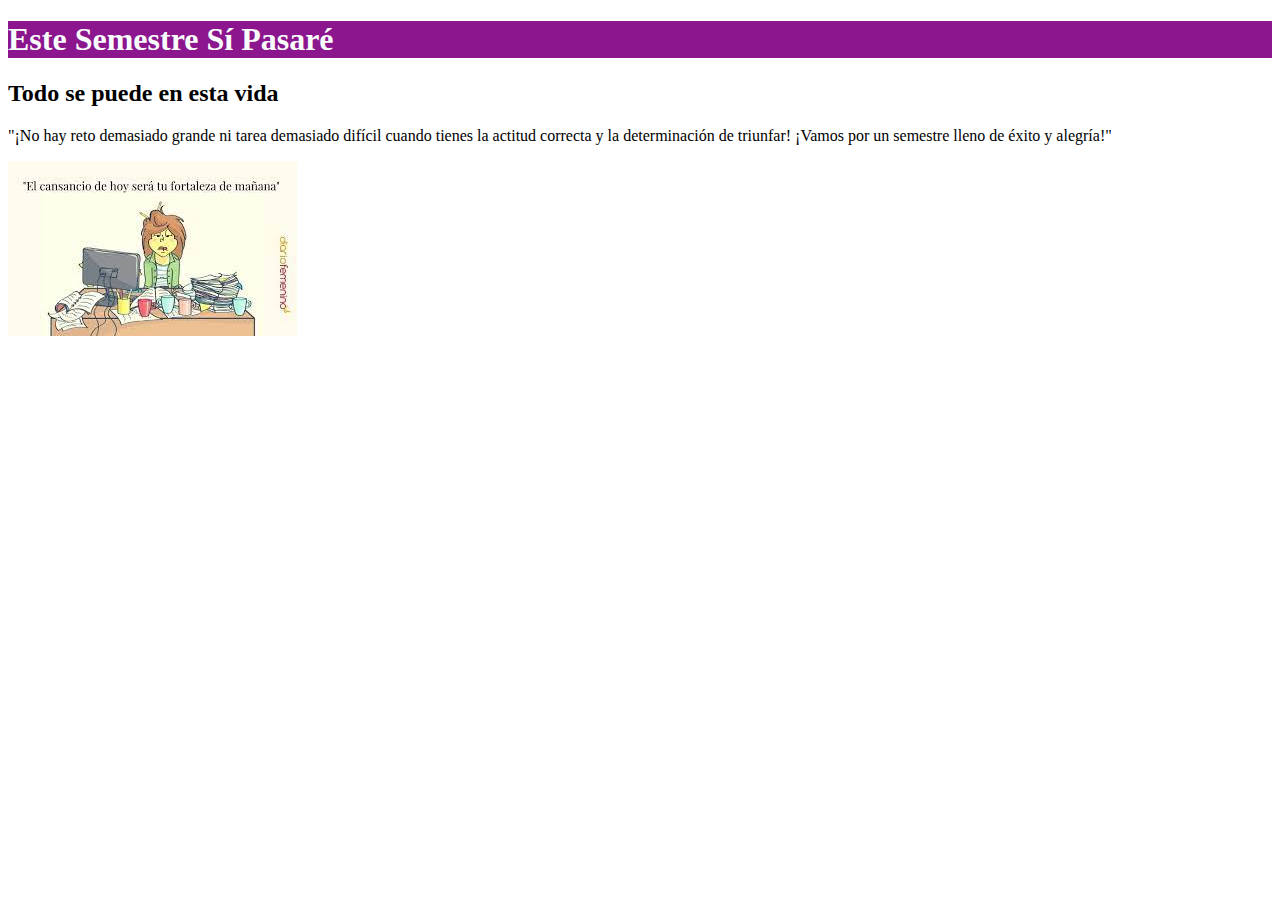
<file: Proyecto 1/clase 0/index.html>
<!DOCTYPE html>
<html lang="en">

<head>
    <meta charset="UTF-8">
    <meta http-equiv="X-UA-Compatible" content="IE=edge">
    <meta name="viewport" content="width=device-width, initial-scale=1.0">
    <title>Yulissa Estrada</title>
    <link rel="stylesheet" href="./styles/style.css">
</head>
<body>
    <h1> Este Semestre Sí Pasaré  </h1>
    <h2> Todo se puede en esta vida</h2>
    
    <p>"¡No hay reto demasiado grande ni tarea demasiado 
         difícil cuando tienes la actitud correcta y la 
        determinación de triunfar! ¡Vamos por un 
        semestre lleno de éxito y alegría!"</p>
        <img src="./imagenes/descarga.jpg" alt="Imagen ">
     
</body>

</html>
</file>
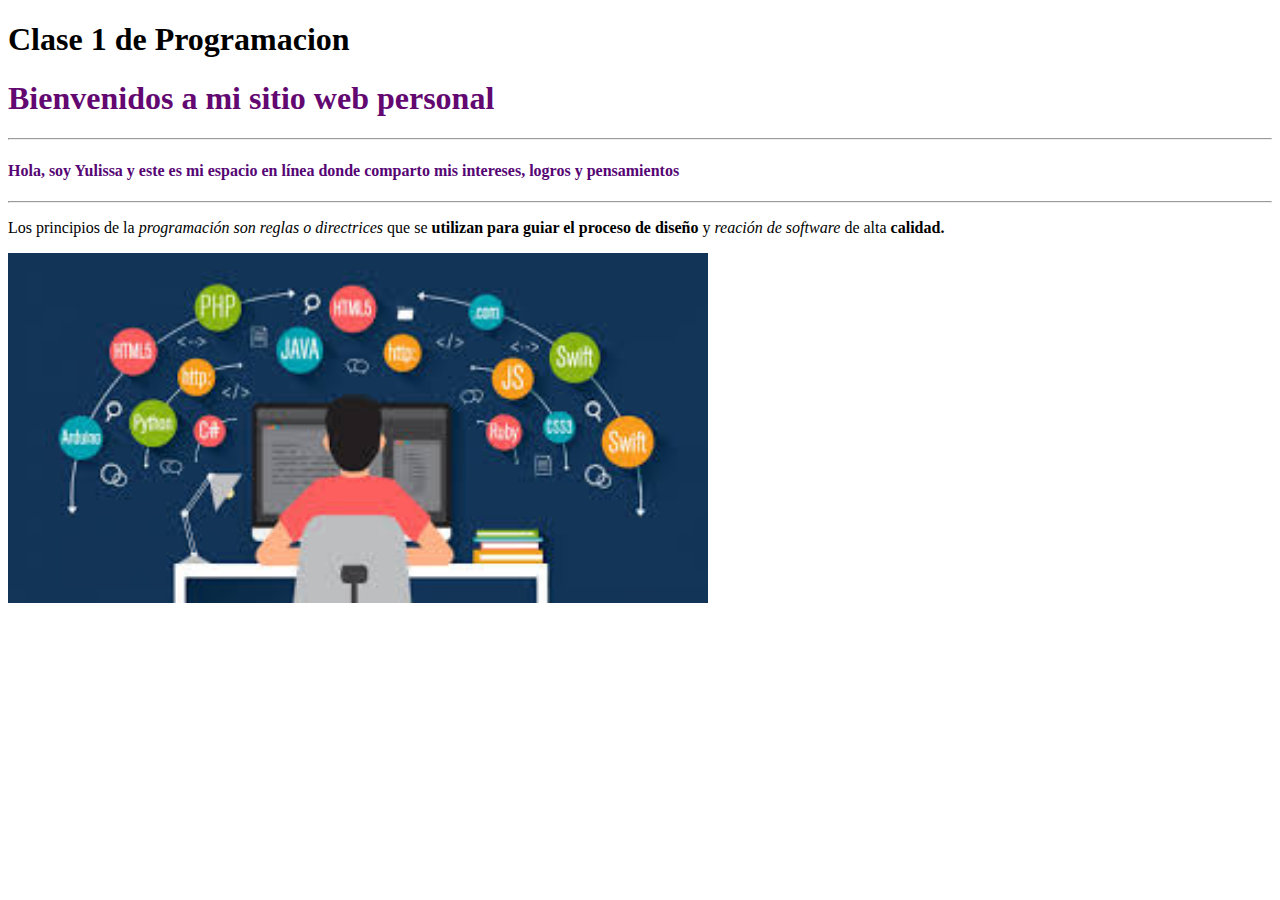
<file: Proyecto 1/clase 1/index.html>
<!DOCTYPE html>
<html lang="en">
  <head>
    <meta charset="UTF-8" />
    <meta http-equiv="X-UA-Compatible" content="IE=edge" />
    <meta name="viewport" content="width=device-width, initial-scale=1.0" />
    <title>Programacion Orientada A Objetos</title>
  </head>
  <body>
    <h1>Clase 1 de Programacion</h1>
    <section>
      <div>
        <h1 style="color: rgb(99, 8, 113);">Bienvenidos a mi sitio web personal </h1>
        <hr>
        <h4 style="color: rgb(86, 5, 116);"> Hola, soy Yulissa y este es mi espacio en línea donde comparto mis
          intereses, logros y pensamientos </h4>
        <hr>
        <p>Los principios de la <em>programación son reglas o directrices</em>  que se <b>utilizan para guiar el proceso de diseño</b>  y <i>reación de software</i> de alta <strong>calidad.</strong></p>
      <img src="./logo.jpg" width="700px" alt="">
        
        <div></div>
      </div>
    </section>
  </body>
</html>
</file>
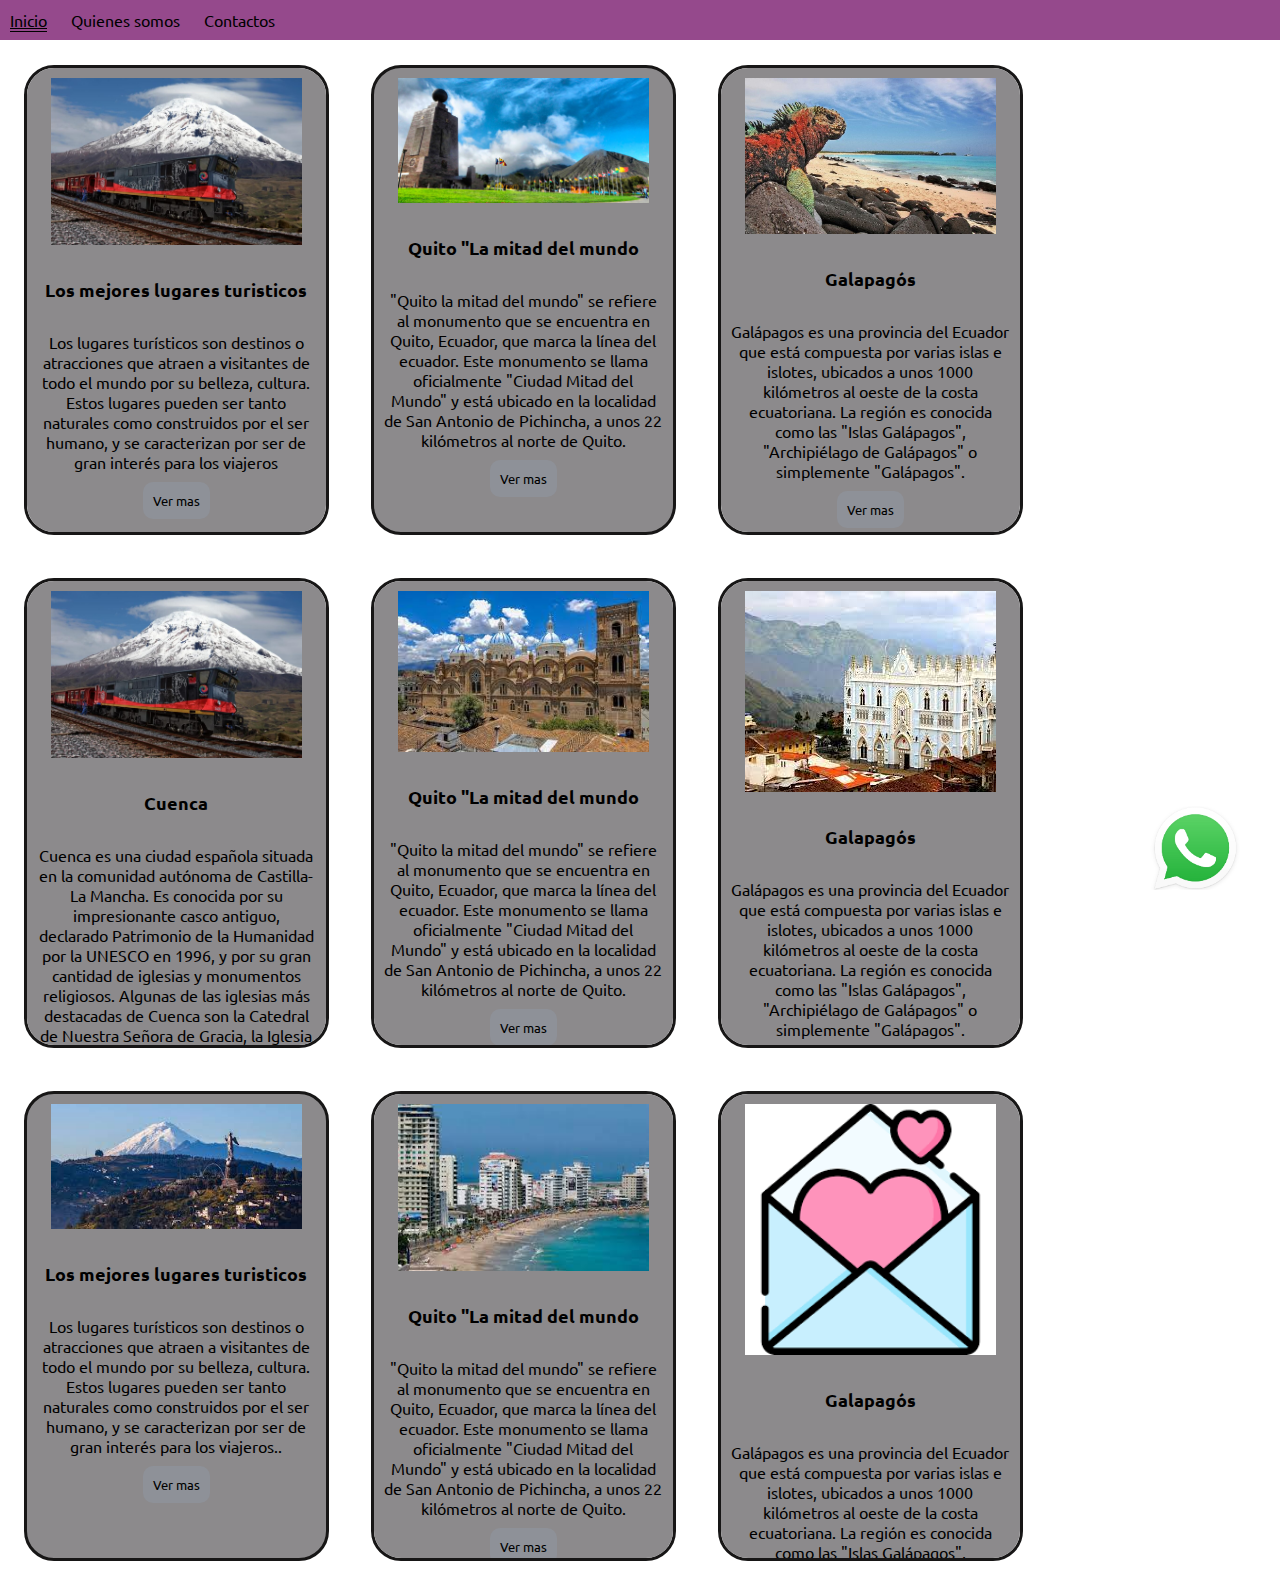
<file: Proyecto 1/clase 10 git/index.html>
<!DOCTYPE html>
<html lang="en">
<head>
    <meta charset="UTF-8">
    <meta http-equiv="X-UA-Compatible" content="IE=edge">
    <meta name="viewport" content="width=device-width, initial-scale=1.0">
    <title>Clase 4 </title>
    <link rel="stylesheet" href="./styles/style.css">
</head>
<body>
        <nav class="Menu">
            <ul>
                <li class="menu__item active">
                    <a href="./index.html">Inicio</a>
                </li>
                <li class="menu__item">
                    <a href="./quienessomos.html">Quienes somos</a>
                </li>
                <li class="menu__item">
                    <a href="./Contactos.html">Contactos</a>
                </li>
            </ul>
        </nav>
    <main>
        <div class="Carta">
            <img class="Cartita__imagen" src="./imagenes/Lugares-turisticos-del-Ecuador-e1622517687358.jpg" alt="Amor">
            <h4 class="Cartita__titulo">Los mejores 
            lugares turisticos</h4>
            <p class="Cartita__Parrafo">Los lugares 
            turísticos son destinos o atracciones que 
            atraen a visitantes de todo el mundo por su 
            belleza, cultura. Estos lugares pueden ser tanto 
            naturales como construidos por el ser 
            humano, y se caracterizan por ser de gran 
            interés para los viajeros<p>
            <button class="Cartita__boton">Ver 
            mas</button>
        </div>
        <div class="Carta">
            <img class="Cartita__imagen" 
             src="./imagenes/Lugares-Turisticos-de-Quito.jpg" alt="Amor">
            <h4 class="Cartita__titulo">Quito "La mitad 
            del mundo</h4>
            <p class="Cartita__Parrafo">"Quito la mitad 
            del mundo" se refiere al monumento que se 
            encuentra en Quito, Ecuador, que marca la 
            línea del ecuador. Este monumento se llama 
            oficialmente "Ciudad Mitad del Mundo" y está 
            ubicado en la localidad de San Antonio de 
            Pichincha, a unos 22 kilómetros al norte 
            de Quito.<p>
            <button class="Cartita__boton">Ver 
            mas</button>
            </div>
            <div class="Carta">
                <img class="Cartita__imagen" 
                src="./imagenes/islas-galapagos.jpg" 
                alt="Amor">
                <h4 
                class="Cartita__titulo">Galapagós</h4>
                <p class="Cartita__Parrafo">Galápagos es 
                una provincia del Ecuador que está 
                compuesta por varias islas e 
                islotes, ubicados a unos 1000 
                kilómetros al oeste de la costa 
                ecuatoriana. La región es 
                conocida como las "Islas 
                Galápagos", "Archipiélago de Galápagos" 
                 o simplemente "Galápagos". <p>
                <button class="Cartita__boton">Ver 
                mas</button>
                </div>
                
                <div class="Carta">
                    <img class="Cartita__imagen" src="./imagenes/Lugares-turisticos-del-Ecuador-e1622517687358.jpg" alt="Amor">
                    <h4 class="Cartita__titulo">Cuenca</h4>
                    <p class="Cartita__Parrafo">Cuenca es una ciudad española situada en la comunidad autónoma de Castilla-La Mancha. Es conocida por su impresionante casco antiguo, declarado Patrimonio de la Humanidad por la UNESCO en 1996, y por su gran cantidad de iglesias y monumentos religiosos.

                        Algunas de las iglesias más destacadas de Cuenca son la Catedral de Nuestra Señora de Gracia, la Iglesia de San Pedro, la Iglesia de San Miguel, la Iglesia de San Andrés y la Iglesia de San Esteban.<p>
                    <button class="Cartita__boton">Ver 
                    mas</button>
                </div>
                <div class="Carta">
                    <img class="Cartita__imagen" 
                     src="./imagenes/cuenca.jpg" alt="Amor">
                    <h4 class="Cartita__titulo">Quito "La mitad 
                    del mundo</h4>
                    <p class="Cartita__Parrafo">"Quito la mitad 
                    del mundo" se refiere al monumento que se 
                    encuentra en Quito, Ecuador, que marca la 
                    línea del ecuador. Este monumento se llama 
                    oficialmente "Ciudad Mitad del Mundo" y está 
                    ubicado en la localidad de San Antonio de 
                    Pichincha, a unos 22 kilómetros al norte 
                    de Quito.<p>
                    <button class="Cartita__boton">Ver 
                    mas</button>
                    </div>
                    <div class="Carta">
                        <img class="Cartita__imagen" 
                        src="./imagenes/loja.jpg" 
                        alt="Amor">
                        <h4 
                        class="Cartita__titulo">Galapagós</h4>
                        <p class="Cartita__Parrafo">Galápagos es 
                        una provincia del Ecuador que está 
                        compuesta por varias islas e 
                        islotes, ubicados a unos 1000 
                        kilómetros al oeste de la costa 
                        ecuatoriana. La región es 
                        conocida como las "Islas 
                        Galápagos", "Archipiélago de Galápagos" 
                         o simplemente "Galápagos". <p>
                        <button class="Cartita__boton">Ver 
                        mas</button>
                        </div>
                        <div class="Carta">
                            <img class="Cartita__imagen" src="./imagenes/panecillo quito.jpg" alt="Amor">
                            <h4 class="Cartita__titulo">Los mejores 
                            lugares turisticos</h4>
                            <p class="Cartita__Parrafo">Los lugares 
                            turísticos son destinos o atracciones que 
                            atraen a visitantes de todo el mundo por su 
                            belleza, cultura. Estos lugares pueden ser tanto 
                            naturales como construidos por el ser 
                            humano, y se caracterizan por ser de gran 
                            interés para los viajeros..<p>
                            <button class="Cartita__boton">Ver 
                            mas</button>
                        </div>
                        <div class="Carta">
                            <img class="Cartita__imagen" 
                             src="./imagenes/salinas.jpg" alt="Amor">
                            <h4 class="Cartita__titulo">Quito "La mitad 
                            del mundo</h4>
                            <p class="Cartita__Parrafo">"Quito la mitad 
                            del mundo" se refiere al monumento que se 
                            encuentra en Quito, Ecuador, que marca la 
                            línea del ecuador. Este monumento se llama 
                            oficialmente "Ciudad Mitad del Mundo" y está 
                            ubicado en la localidad de San Antonio de 
                            Pichincha, a unos 22 kilómetros al norte 
                            de Quito.<p>
                            <button class="Cartita__boton">Ver 
                            mas</button>
                            </div>
                            <div class="Carta">
                                <img class="Cartita__imagen" 
                                src="./imagenes/descarga.png" 
                                alt="Amor">
                                <h4 
                                class="Cartita__titulo">Galapagós</h4>
                                <p class="Cartita__Parrafo">Galápagos es 
                                una provincia del Ecuador que está 
                                compuesta por varias islas e 
                                islotes, ubicados a unos 1000 
                                kilómetros al oeste de la costa 
                                ecuatoriana. La región es 
                                conocida como las "Islas 
                                Galápagos", "Archipiélago de Galápagos" 
                                 o simplemente "Galápagos". <p>
                                <button class="Cartita__boton">Ver 
                                mas</button>
                                </div>
    </main>
    <body>
        <img class="whatsapp" src="./imagenes/WhatsApp-logo.png" alt="Whatsapp">

        
    </body>
    
    
    
</body>
</html>
</file>
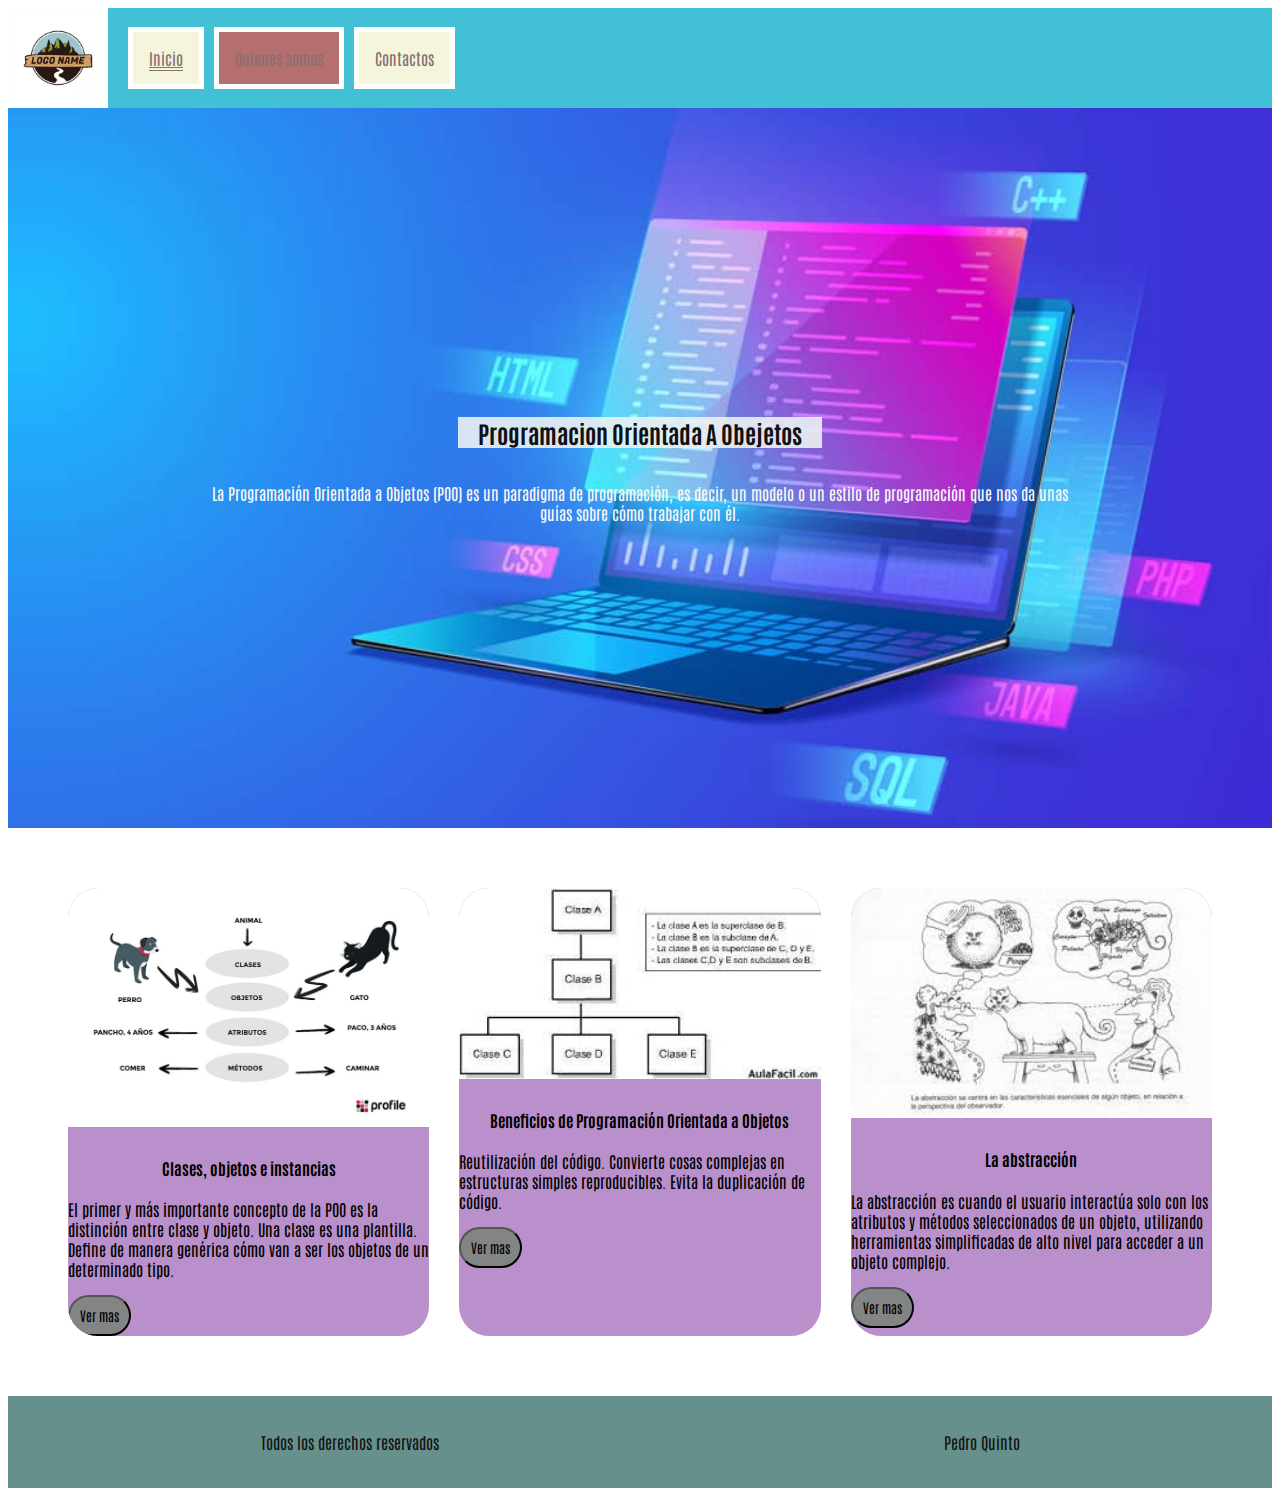
<file: Proyecto 1/clase 12/index.html>
<!DOCTYPE html>
<html lang="en">
<head>
    <meta charset="UTF-8">
    <meta http-equiv="X-UA-Compatible" content="IE=edge">
    <meta name="viewport" content="width=device-width, initial-scale=1.0">
    <title>Clase 5</title>
    <link rel="stylesheet" href="./styles/styles.css">
</head>
<body>
    <header>
        <img class="Logo" src="./imagenes/beautiful-stream-and-mountain-landscape.webp" alt="Logo">
        <nav class="Naver" >
            <ul class="menu">
                <li class="menu__item active">
                    <a href="./index.html">Inicio</a>
                </li>
                <li class="menu__item">
                    <a href="./pages/quienessomos.html">Quienes somos</a>
                </li>
                <li class="menu__item">
                    <a href="./pages/contactos.html">Contactos</a>
                </li>

            </ul>

        </nav>
    </header>
    <main>
        <section class="imagenprincipal">
            <h2>Programacion Orientada A Obejetos</h2>
            <p>La Programación Orientada a Objetos (POO) es un paradigma de programación, es decir, un modelo o un estilo de programación que nos da unas guías sobre cómo trabajar con él.</p>
        </section>
        <section class="tarjetitas">


            <div class="tarjetita">
                <img src="./imagenes/2.jpg" alt="Imagen 1">
                <div class="informacion">
                    <h4 class="tarjetita__titulo">Clases, objetos e instancias</h4>
                    <p class="tarjetita__texto">El primer y más importante concepto de la POO es la distinción entre clase y objeto.
                        Una clase es una plantilla. Define de manera genérica cómo van a ser los objetos de un determinado tipo.</p>
                    <button class="tarjetita__boton">Ver mas</button>
                </div>
            </div>


            <div class="tarjetita principal">
                <img src="./imagenes/3.jpg" alt="Loja 1">
                <div class="informacion">
                    <h4 class="tarjetita__titulo">Beneficios de Programación Orientada a Objetos</h4>
                    <p class="tarjetita__texto">Reutilización del código.
                        Convierte cosas complejas en estructuras simples reproducibles.
                        Evita la duplicación de código.</p>
                    <button class="tarjetita__boton">Ver mas</button>
                </div>
            </div>

            <div class="tarjetita">
                <img src="./imagenes/4.jpg" alt="Loja 1">
                <div class="informacion">
                    <h4 class="tarjetita__titulo">La abstracción</h4>
                    <p class="tarjetita__texto">La abstracción es cuando el usuario interactúa solo con los atributos y métodos seleccionados de un objeto, utilizando herramientas simplificadas de alto nivel para acceder a un objeto complejo.</p>
                    <button class="tarjetita__boton">Ver mas</button>
                </div>
            </div>


            
            

        </section>
    </main>
    <footer class="pie">
        <p> Todos los derechos reservados </p>
        <p>Pedro Quinto</p>
        
    </footer>
    
</body>
</html>
</file>
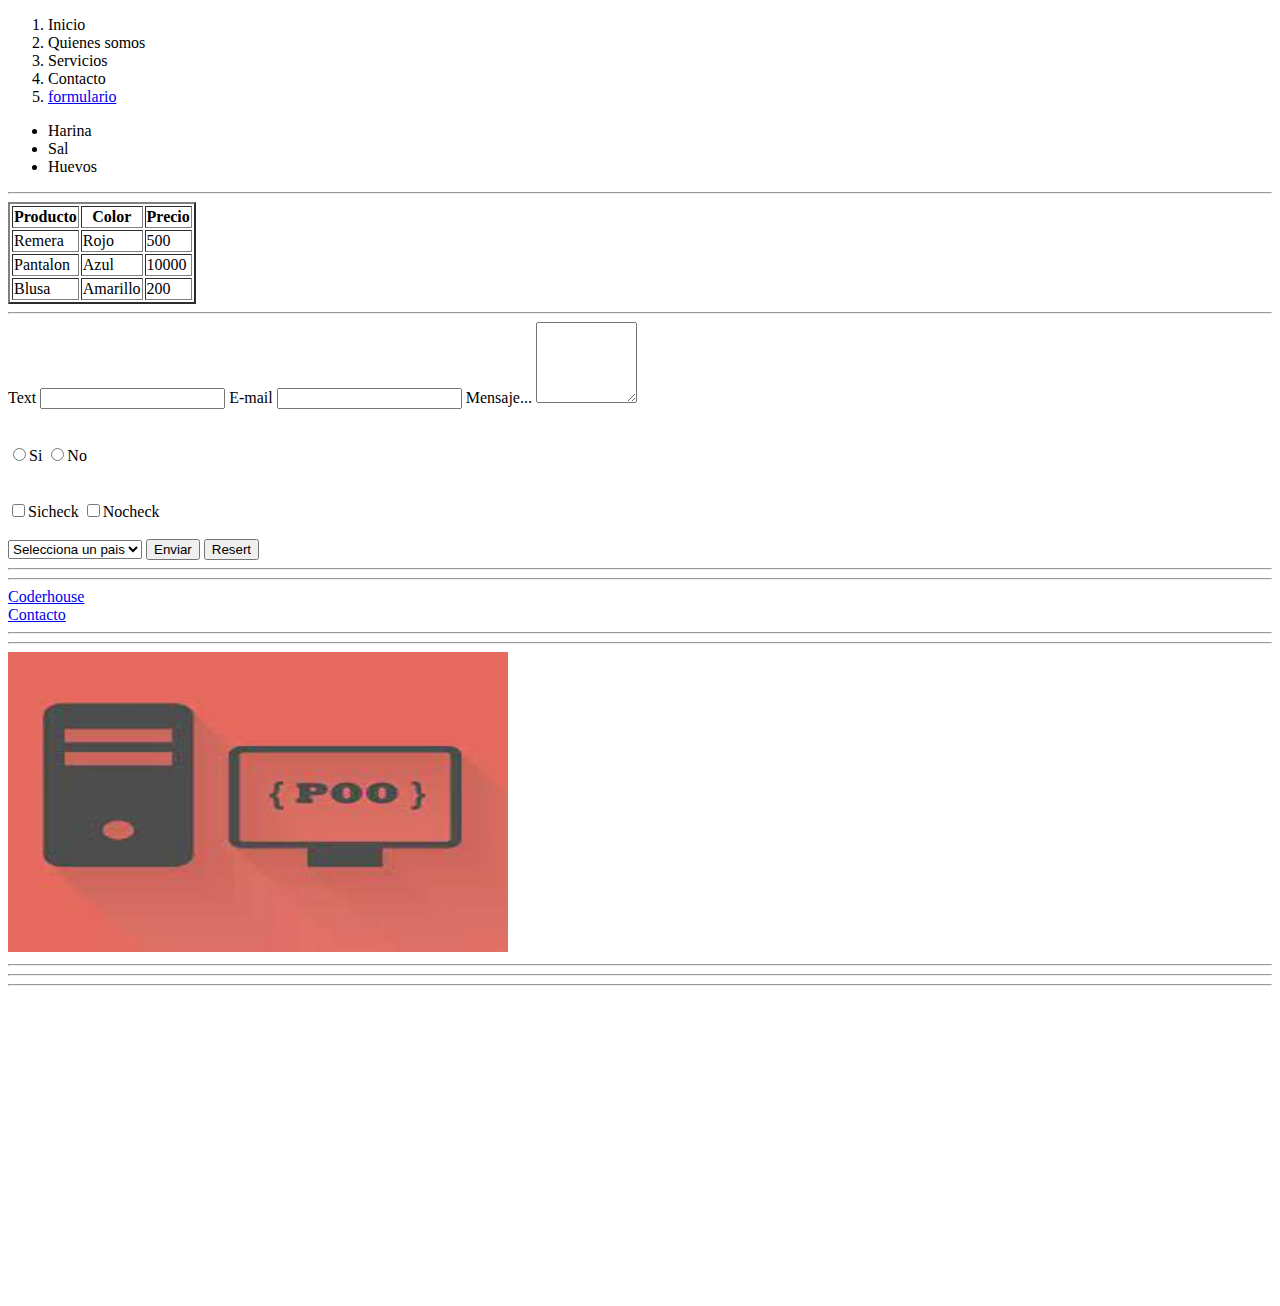
<file: Proyecto 1/clase 2/index.html>
<!DOCTYPE html>
<html lang="en">
<head>
    <meta charset="UTF-8">
    <meta http-equiv="X-UA-Compatible" content="IE=edge">
    <meta name="viewport" content="width=device-width, initial-scale=1.0">
    <title>Primera clase con html</title>
    <link rel="shortcut icon" href="imagenes/POO1.webp" type="image/x-icon">
</head>
<body>


    <ol>
        <li>Inicio</li>
        <li>Quienes somos</li>
        <li>Servicios</li>
        <li>Contacto</li>
        <li>
            <a href="#formulario">formulario</a>
        </li>
    </ol>

    <ul>
        <li>Harina</li>
        <li>Sal</li>
        <li>Huevos</li>
    </ul>


    <hr>

    <table border="2"> 
        <tr>
            <th>Producto</th>
            <th>Color</th>
            <th>Precio</th>
        </tr>

        <tr>
            <td>Remera</td>
            <td>Rojo</td>
            <td>500</td>
        </tr>

        <tr>
            <td>Pantalon</td>
            <td>Azul</td>
            <td>10000</td>
        </tr>

        <tr>
            <td>Blusa</td>
            <td>Amarillo</td>
            <td>200</td>
        </tr>
    </table>
    <hr>
    <form id="formulario">
        <label for="Text">
            Text
            <input type="text" id="Text" required > 
        </label>
        <label for="email">
            E-mail
            <input type="email" id="email" required> 
        </label>
        <label form="Mensaje">
            Mensaje...
            <textarea name="" id="Mensaje" cols="10" rows="5" required></textarea>
        </label>
        <br>
        <br>
        <br>

        <label form="si" >
            <input type="radio" name="Sino" id="">Si
        <label>
        <label form="no">
            <input type="radio" name="Sino" id="">No
        </label>
        <br>
        <br>
        <br>
        

        <label form="sicheck" >
            <input type="checkbox" name="Nosej" id="sicheck">Sicheck
        <label>
        <label form="nocheck">
            <input type="checkbox" name="Nosej" id="nocheck">Nocheck
        </label>
        <br>
        <br>
        <select name="" id="">
            <option disabled selected>Selecciona un pais</option>
            <option>Argentina</option>
            <option>Uruguay</option>
            <option>Ecuador</option>
        </select>
       

        <button type="submit">Enviar</button>
        <button type="reset">Resert</button>
    </form>

    <hr>
    <hr>
    <a href="https://latam.coderhouse.com/" target="_blank">
        Coderhouse
    </a>
    <br>
    <a href="./contacto.html">
        Contacto
    </a>


    <hr>
    <hr>
    
    <img src="./imagenes/descarga.jpg" alt="Logo de programacion" title="Logo de programacion" width="500" height="300">

    
    <hr>
    <hr>
    <hr>
    <iframe width="500" height="300" src="https://www.youtube.com/embed/vcA-smViJng" title="YouTube video player" frameborder="0" allow="accelerometer; autoplay; clipboard-write; encrypted-media; gyroscope; picture-in-picture; web-share" allowfullscreen></iframe>


    
    
</body>
</html>
</file>
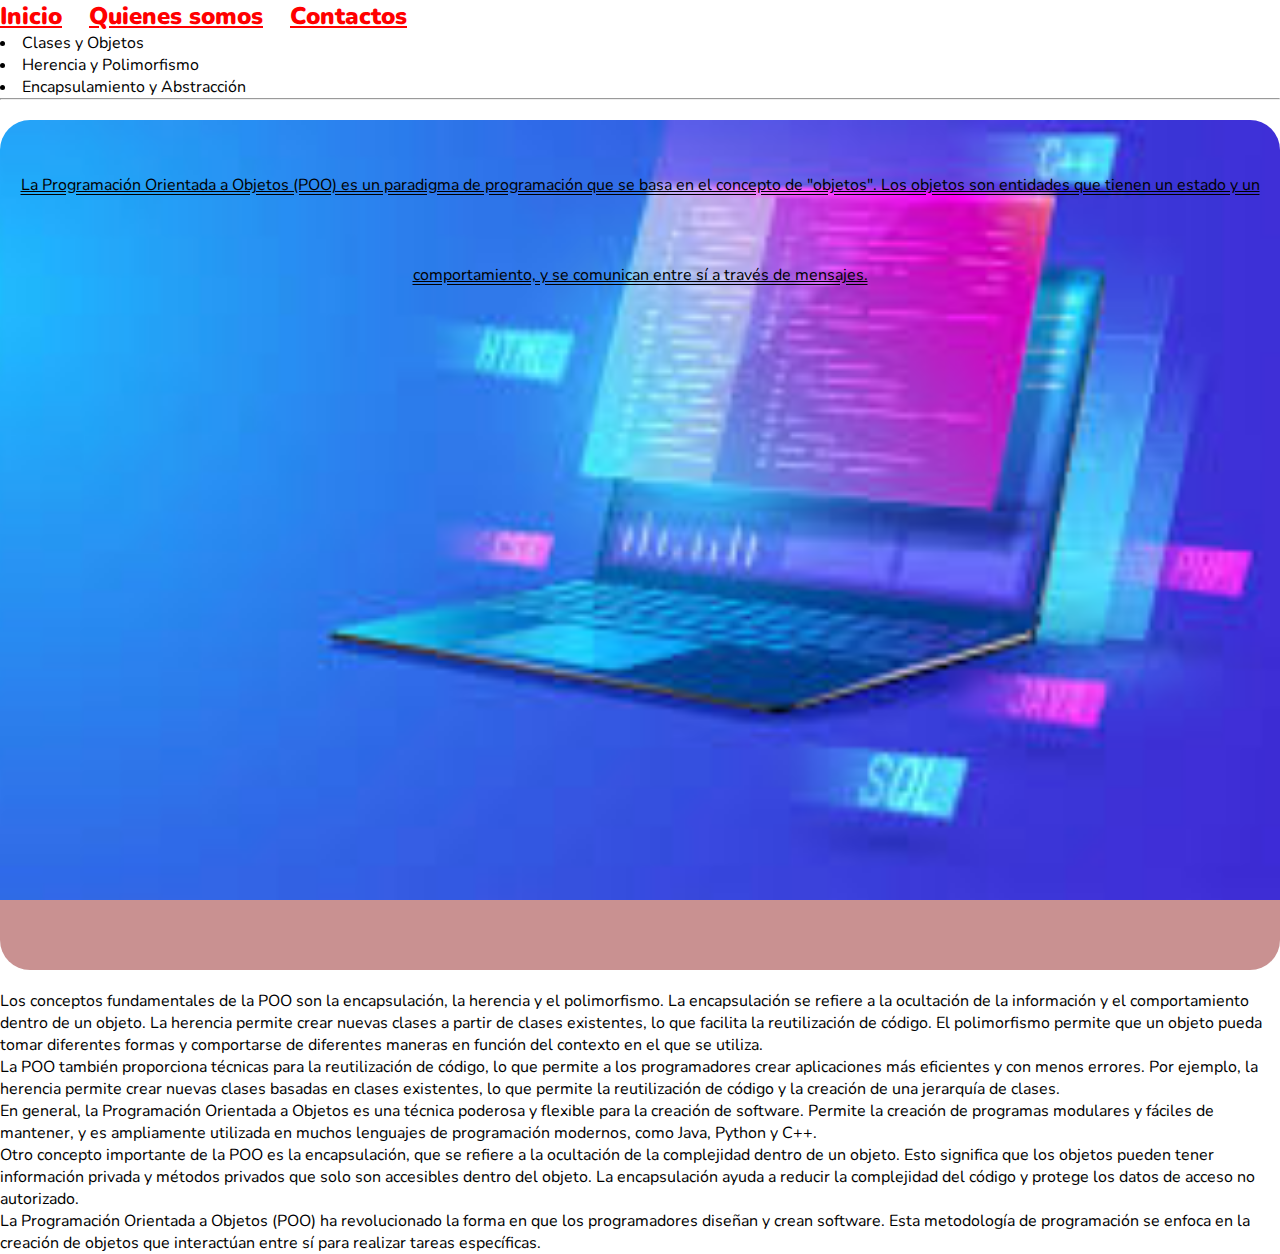
<file: Proyecto 1/clase 3/index.html>
<!DOCTYPE html>
<html lang="en">
<head>
    <meta charset="UTF-8">
    <meta http-equiv="X-UA-Compatible" content="IE=edge">
    <meta name="viewport" content="width=device-width, initial-scale=1.0">
    <title>Clase 3</title>
    <link rel="stylesheet" href="./styles/style.css">
</head>
<body>
    <nav>
        <ul class="menu">
            <li> <a href="index.html">Inicio</a></li>
            <li><a href="index.html">Quienes somos</a></li>
            <li><a href="index.html">Contactos</a></li>
        </ul>
    </nav>
    <ul class="Receta">
        <li>Clases y Objetos</li>
        <li>Herencia y Polimorfismo</li>
        <li>Encapsulamiento y Abstracción</li>
    </ul>

    <hr>

<div class="Caja">
    <p>
        La Programación Orientada a Objetos (POO) es un paradigma de programación que se basa en el concepto de "objetos". Los objetos son entidades que tienen un estado y un comportamiento, y se comunican entre sí a través de mensajes.
    </p>
</div>
<p>
    Los conceptos fundamentales de la POO son la encapsulación, la herencia y el polimorfismo. La encapsulación se refiere a la ocultación de la información y el comportamiento dentro de un objeto. La herencia permite crear nuevas clases a partir de clases existentes, lo que facilita la reutilización de código. El polimorfismo permite que un objeto pueda tomar diferentes formas y comportarse de diferentes maneras en función del contexto en el que se utiliza.
</p>


<p>
    La POO también proporciona técnicas para la reutilización de código, lo que permite a los programadores crear aplicaciones más eficientes y con menos errores. Por ejemplo, la herencia permite crear nuevas clases basadas en clases existentes, lo que permite la reutilización de código y la creación de una jerarquía de clases.
</p>
<p>
    En general, la Programación Orientada a Objetos es una técnica poderosa y flexible para la creación de software. Permite la creación de programas modulares y fáciles de mantener, y es ampliamente utilizada en muchos lenguajes de programación modernos, como Java, Python y C++.
</p>
<p>
    Otro concepto importante de la POO es la encapsulación, que se refiere a la ocultación de la complejidad dentro de un objeto. Esto significa que los objetos pueden tener información privada y métodos privados que solo son accesibles dentro del objeto. La encapsulación ayuda a reducir la complejidad del código y protege los datos de acceso no autorizado.
</p>
<p>
    La Programación Orientada a Objetos (POO) ha revolucionado la forma en que los programadores diseñan y crean software. Esta metodología de programación se enfoca en la creación de objetos que interactúan entre sí para realizar tareas específicas.
</p>

    
    
</body>
</html>
</file>
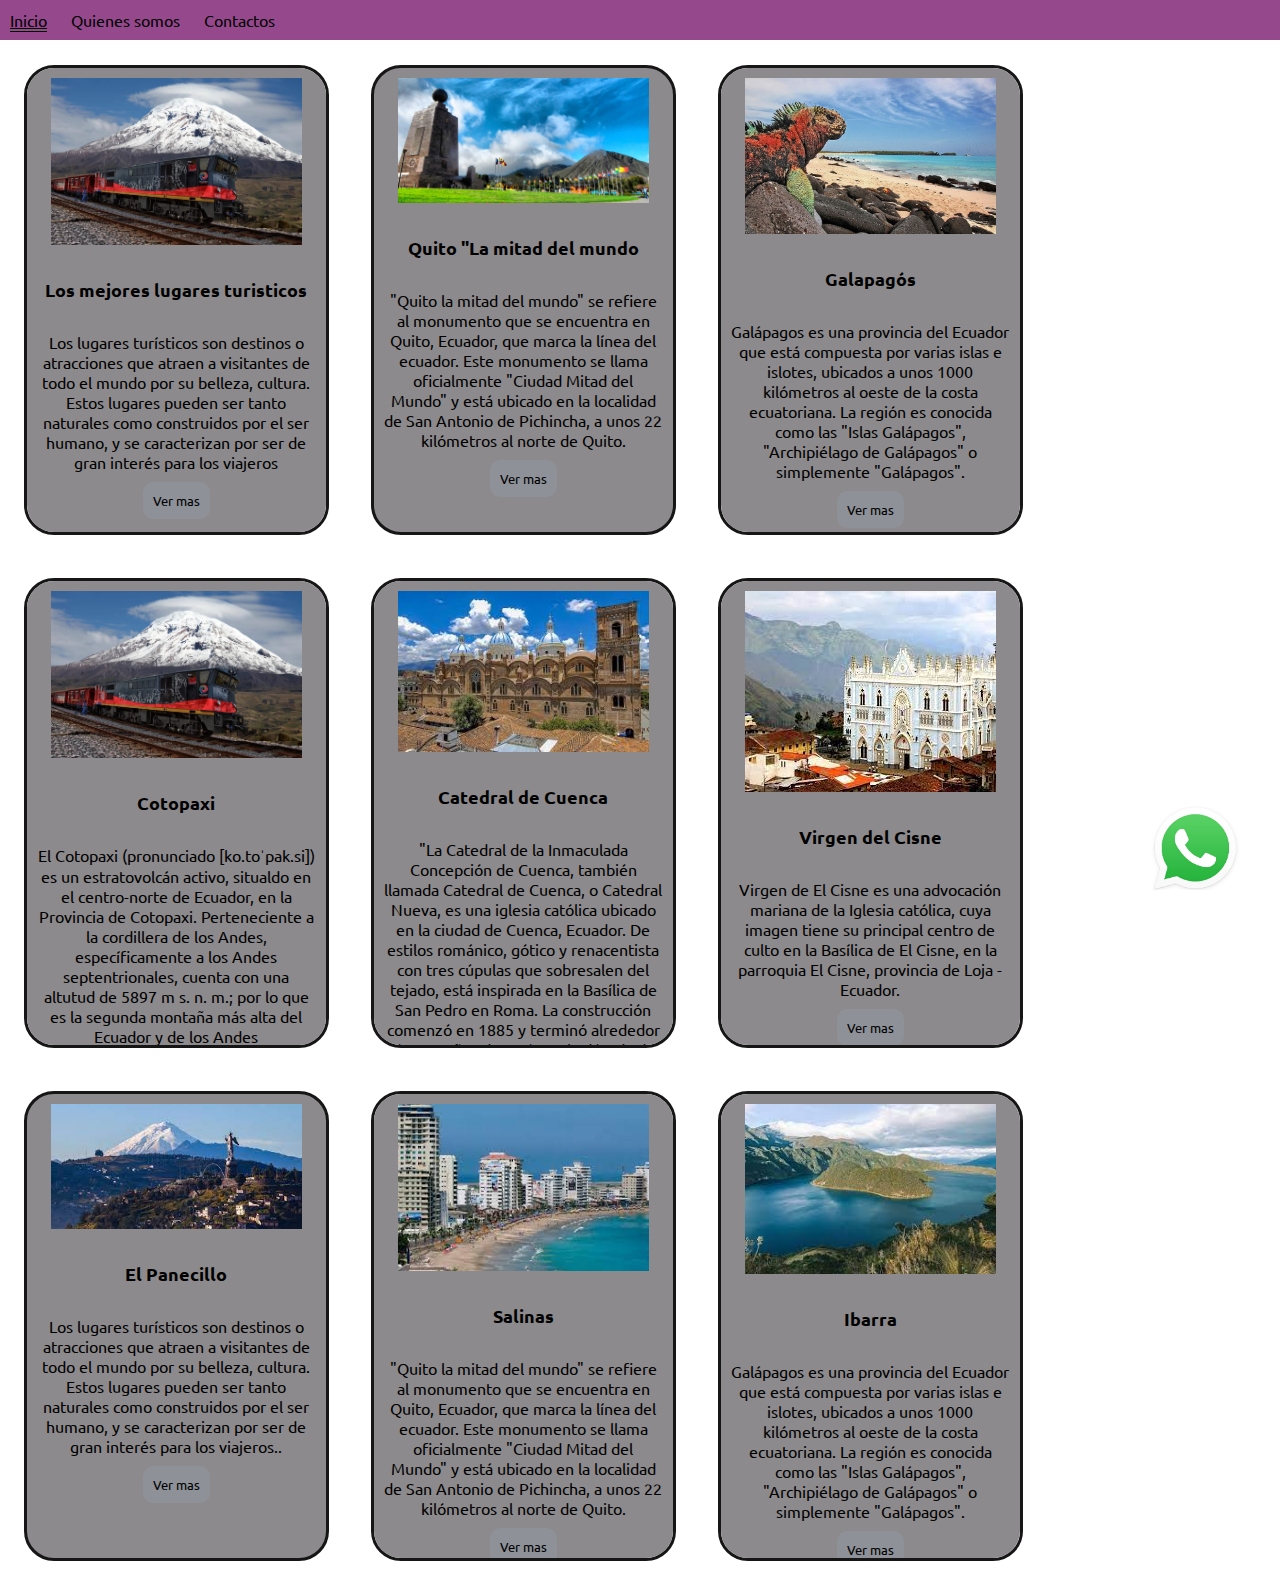
<file: Proyecto 1/clase 4/index.html>
<!DOCTYPE html>
<html lang="en">
<head>
    <meta charset="UTF-8">
    <meta http-equiv="X-UA-Compatible" content="IE=edge">
    <meta name="viewport" content="width=device-width, initial-scale=1.0">
    <title>Clase 4 </title>
    <link rel="stylesheet" href="./styles/style.css">
</head>
<body>
        <nav class="Menu">
            <ul>
                <li class="menu__item active">
                    <a href="./index.html">Inicio</a>
                </li>
                <li class="menu__item">
                    <a href="./quienessomos.html">Quienes somos</a>
                </li>
                <li class="menu__item">
                    <a href="./Contactos.html">Contactos</a>
                </li>
            </ul>
        </nav>
    <main>
        <div class="Carta">
            <img class="Cartita__imagen" src="./imagenes/Lugares-turisticos-del-Ecuador-e1622517687358.jpg" alt="Amor">
            <h4 class="Cartita__titulo">Los mejores 
            lugares turisticos</h4>
            <p class="Cartita__Parrafo">Los lugares 
            turísticos son destinos o atracciones que 
            atraen a visitantes de todo el mundo por su 
            belleza, cultura. Estos lugares pueden ser tanto 
            naturales como construidos por el ser 
            humano, y se caracterizan por ser de gran 
            interés para los viajeros<p>
            <button class="Cartita__boton">Ver 
            mas</button>
        </div>
        <div class="Carta">
            <img class="Cartita__imagen" 
             src="./imagenes/Lugares-Turisticos-de-Quito.jpg" alt="Amor">
            <h4 class="Cartita__titulo">Quito "La mitad 
            del mundo</h4>
            <p class="Cartita__Parrafo">"Quito la mitad 
            del mundo" se refiere al monumento que se 
            encuentra en Quito, Ecuador, que marca la 
            línea del ecuador. Este monumento se llama 
            oficialmente "Ciudad Mitad del Mundo" y está 
            ubicado en la localidad de San Antonio de 
            Pichincha, a unos 22 kilómetros al norte 
            de Quito.<p>
            <button class="Cartita__boton">Ver 
            mas</button>
            </div>
            <div class="Carta">
                <img class="Cartita__imagen" 
                src="./imagenes/islas-galapagos.jpg" 
                alt="Amor">
                <h4 
                class="Cartita__titulo">Galapagós</h4>
                <p class="Cartita__Parrafo">Galápagos es 
                una provincia del Ecuador que está 
                compuesta por varias islas e 
                islotes, ubicados a unos 1000 
                kilómetros al oeste de la costa 
                ecuatoriana. La región es 
                conocida como las "Islas 
                Galápagos", "Archipiélago de Galápagos" 
                 o simplemente "Galápagos". <p>
                <button class="Cartita__boton">Ver 
                mas</button>
                </div>
                
            <div class="Carta">
                <img class="Cartita__imagen" src="./imagenes/Lugares-turisticos-del-Ecuador-e1622517687358.jpg" alt="Amor">
                <h4 class="Cartita__titulo">Cotopaxi</h4>
                <p class="Cartita__Parrafo">El Cotopaxi (pronunciado [ko.toˈpak.si]) es un estratovolcán activo, situaldo en el centro-norte de Ecuador, en la Provincia de Cotopaxi. Perteneciente a la cordillera de los Andes, específicamente a los Andes septentrionales, cuenta con una altutud de 5897 m s. n. m.; por lo que es la segunda montaña más alta del Ecuador y de los Andes septentrionales, sólo superado por el volcán Chimborazo..

                        Algunas de las iglesias más destacadas de Cuenca son la Catedral de Nuestra Señora de Gracia, la Iglesia de San Pedro, la Iglesia de San Miguel, la Iglesia de San Andrés y la Iglesia de San Esteban.<p>
                <button class="Cartita__boton">Ver  mas</button>
                </div>
            <div class="Carta">
                <img class="Cartita__imagen" 
                src="./imagenes/cuenca.jpg" alt="Amor">
                <h4 class="Cartita__titulo">Catedral de Cuenca</h4>
                <p class="Cartita__Parrafo">"La Catedral de la Inmaculada Concepción de Cuenca, también llamada Catedral de Cuenca, o Catedral Nueva, es una iglesia católica ubicado en la ciudad de Cuenca, Ecuador. De estilos románico, gótico y renacentista con tres cúpulas que sobresalen del tejado, está inspirada en la Basílica de San Pedro en Roma. La construcción comenzó en 1885 y terminó alrededor de 100 años después en la década de 1980. Es uno de los más grandes atractivos arquitectónicos del país junto a la Basílica del Cisne en la provincia de Loja y la Basílica del Voto Nacional en Quito..<p>
                    <button class="Cartita__boton">Ver  mas</button>
                </div>
            <div class="Carta">
                <img class="Cartita__imagen" 
                src="./imagenes/loja.jpg" 
                alt="Amor">
                <h4 class="Cartita__titulo">Virgen del Cisne</h4>
                <p class="Cartita__Parrafo">Virgen de El Cisne es una advocación mariana de la Iglesia católica, cuya imagen tiene su principal centro de culto en la Basílica de El Cisne, en la parroquia El Cisne, provincia de Loja - Ecuador. <p>
                <button class="Cartita__boton">Ver mas</button>
                </div>

            <div class="Carta">
                <img class="Cartita__imagen" src="./imagenes/panecillo quito.jpg" alt="Amor">
                <h4 class="Cartita__titulo">El Panecillo</h4>
                <p class="Cartita__Parrafo">Los lugares 
                            turísticos son destinos o atracciones que 
                            atraen a visitantes de todo el mundo por su 
                            belleza, cultura. Estos lugares pueden ser tanto 
                            naturales como construidos por el ser 
                            humano, y se caracterizan por ser de gran 
                            interés para los viajeros..<p>
                <button class="Cartita__boton">Ver 
                mas</button>
                </div>
            <div class="Carta">
                <img class="Cartita__imagen" 
                src="./imagenes/salinas.jpg" alt="Amor">
                <h4 class="Cartita__titulo">Salinas</h4>
                <p class="Cartita__Parrafo">"Quito la mitad 
                            del mundo" se refiere al monumento que se 
                            encuentra en Quito, Ecuador, que marca la 
                            línea del ecuador. Este monumento se llama 
                            oficialmente "Ciudad Mitad del Mundo" y está 
                            ubicado en la localidad de San Antonio de 
                            Pichincha, a unos 22 kilómetros al norte 
                            de Quito.<p>
                <button class="Cartita__boton">Ver 
                mas</button>
                </div>
            <div class="Carta">
                <img class="Cartita__imagen" 
                src="./imagenes/ibarra.jpg" 
                alt="Amor">
                <h4 class="Cartita__titulo">Ibarra</h4>
                <p class="Cartita__Parrafo">Galápagos es 
                                    una provincia del Ecuador que está 
                                    compuesta por varias islas e 
                                    islotes, ubicados a unos 1000 
                                    kilómetros al oeste de la costa 
                                    ecuatoriana. La región es 
                                    conocida como las "Islas 
                                    Galápagos", "Archipiélago de Galápagos" 
                                     o simplemente "Galápagos". <p>
                <button class="Cartita__boton">Ver mas</button>
                </div>
    </main>
    <body>
        <img class="whatsapp" src="./imagenes/WhatsApp-logo.png" alt="Whatsapp">

        
    </body>
    
    
    
</body>
</html>
</file>
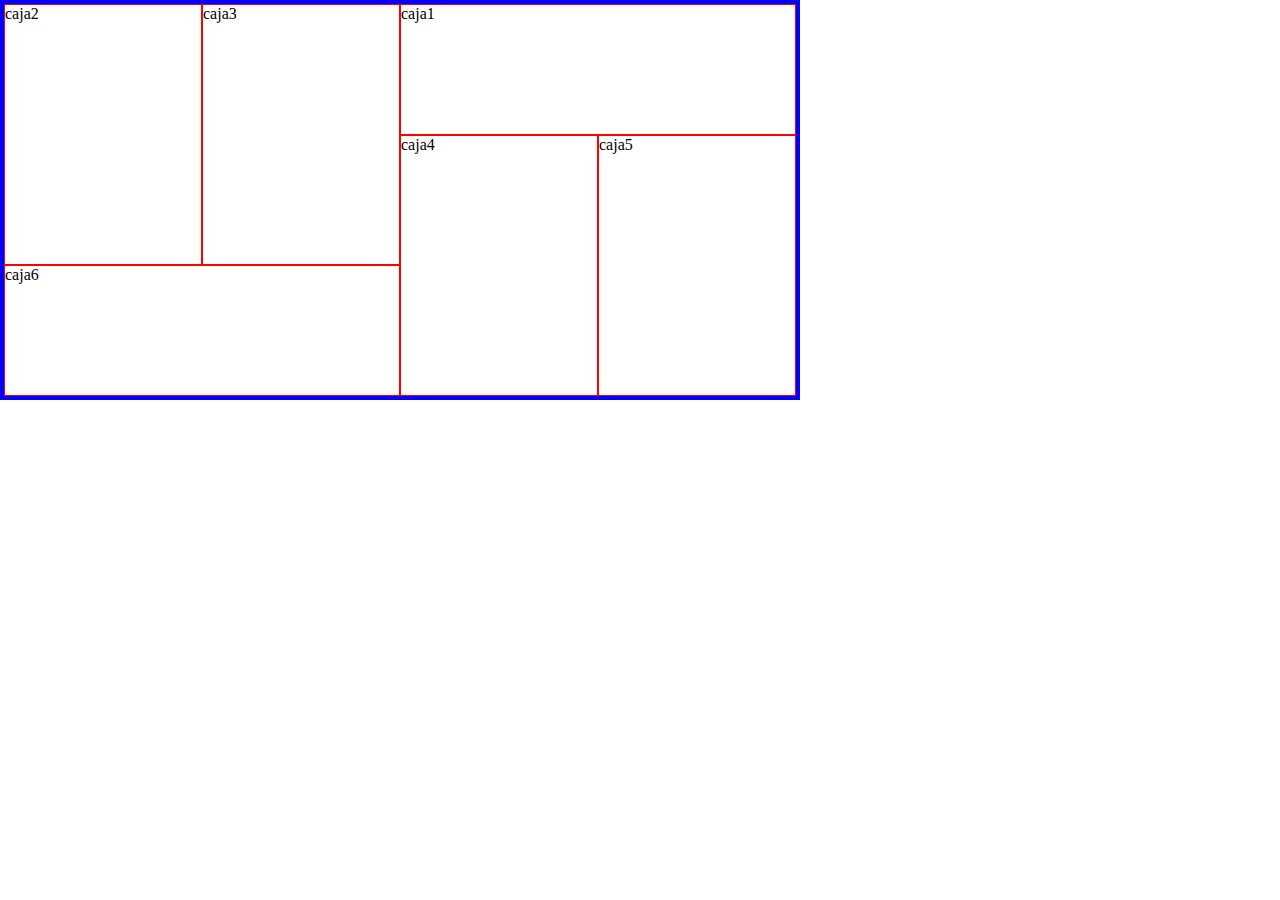
<file: Proyecto 1/clase 6/index.html>
<!DOCTYPE html>
<html lang="en">
<head>
    <meta charset="UTF-8">
    <meta http-equiv="X-UA-Compatible" content="IE=edge">
    <meta name="viewport" content="width=device-width, initial-scale=1.0">
    <title>Document</title>
    <link rel="stylesheet" href="./styles/index.css">
    
</head>
<body>
    <div class="Contenedor">
        <div class="Caja caja1">caja1</div>
        <div class="Caja caja2">caja2</div>
        <div class="Caja caja3">caja3</div>
        <div class="Caja caja4">caja4</div>
        <div class="Caja caja5">caja5</div>
        <div class="Caja caja6">caja6</div>
    </div>
    
    
</body>
</html>
</file>
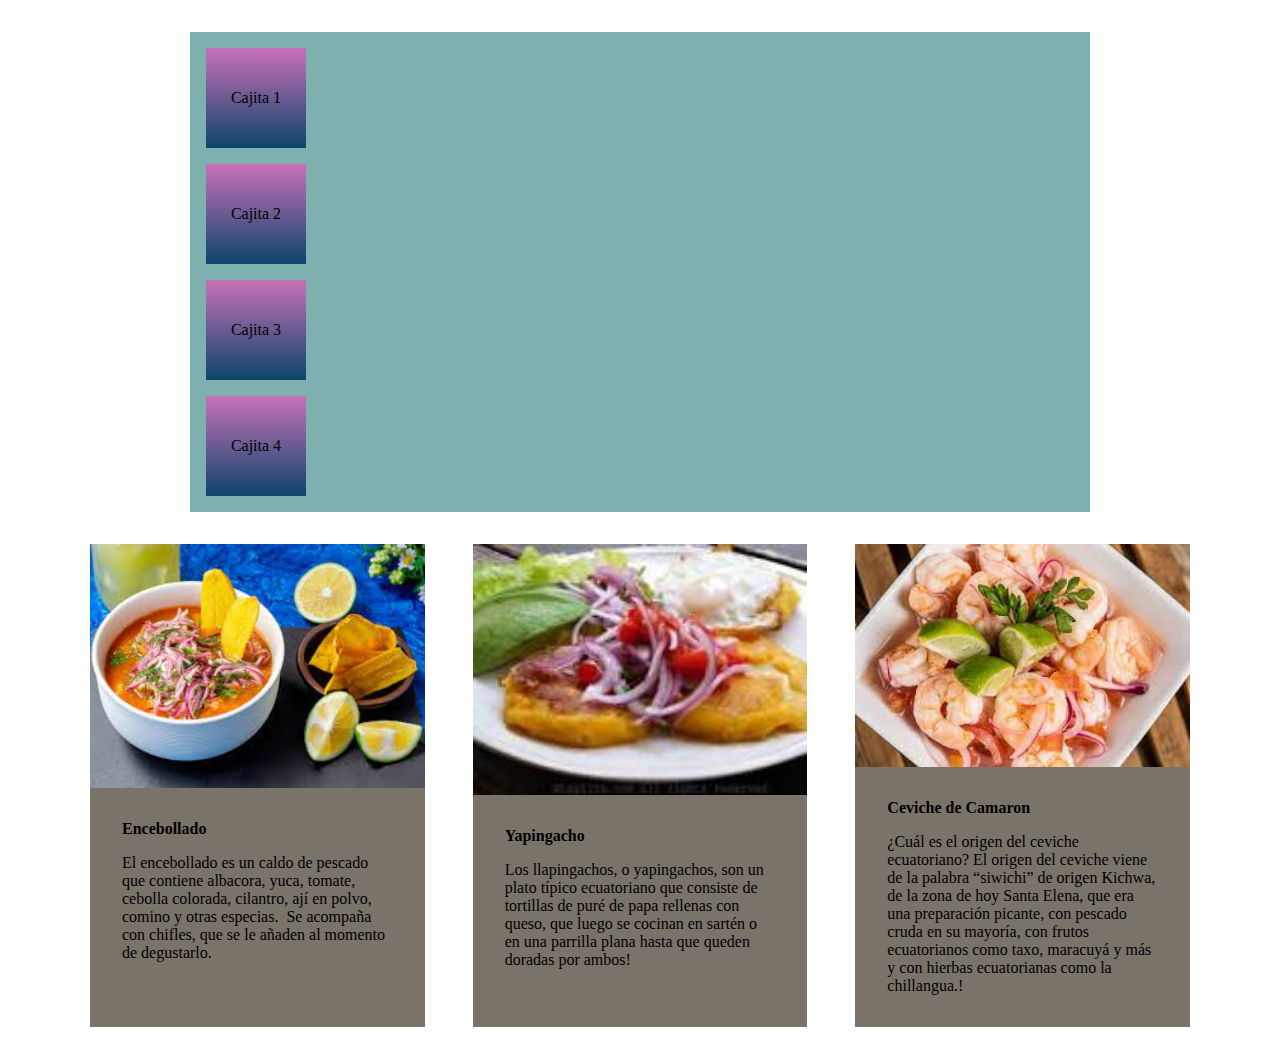
<file: Proyecto 1/clase 8/index.html>
<!DOCTYPE html>
<html lang="en">
<head>
    <meta charset="UTF-8">
    <meta http-equiv="X-UA-Compatible" content="IE=edge">
    <meta name="viewport" content="width=device-width, initial-scale=1.0">
    <title>Logos clase 8</title>
    <link rel="stylesheet" href="./style/style.css">
</head>
<body>
    <div class="cajitas">
        <div class="cajita cajita1">Cajita 1</div>
        <div class="cajita cajita2">Cajita 2</div>
        <div class="cajita cajita3">Cajita 3</div>
        <div class="cajita cajita4">Cajita 4</div>
    </div>

    <div class="tarjetitas">
        <div class="tarjetita tarjetita1">
            <img src="./ence.jpg" alt="Tarjeta 1">
            <div class="info">
                <h4 class="titulo">Encebollado</h4>
                <p class="descripcion">El encebollado es un caldo de pescado que contiene albacora, yuca, tomate, cebolla colorada, cilantro, ají en polvo, comino y otras especias. ​ Se acompaña con chifles, que se le añaden al momento de degustarlo.</p>
            </div>
        </div>

        <div class="tarjetita tarjetita2">
            <img src="./yapi.jpg" alt="Tarjeta 1">
            <div class="info">
                <h4 class="titulo">Yapingacho</h4>
                <p class="descripcion">Los llapingachos, o yapingachos, son un plato típico ecuatoriano que consiste de tortillas de puré de papa rellenas con queso, que luego se cocinan en sartén o en una parrilla plana hasta que queden doradas por ambos!</p>
            </div>
        </div>

        <div class="tarjetita tarjetita1">
            <img src="./cevivhe.jpg" alt="Tarjeta 1">
            <div class="info">
                <h4 class="titulo">Ceviche de Camaron</h4>
                <p class="descripcion">¿Cuál es el origen del ceviche ecuatoriano?
                    El origen del ceviche viene de la palabra “siwichi” de origen Kichwa, de la zona de hoy Santa Elena, que era una preparación picante, con pescado cruda en su mayoría, con frutos ecuatorianos como taxo, maracuyá y más y con hierbas ecuatorianas como la chillangua.!</p>
            </div>
        </div>

        


    
</body>
</html>
</file>
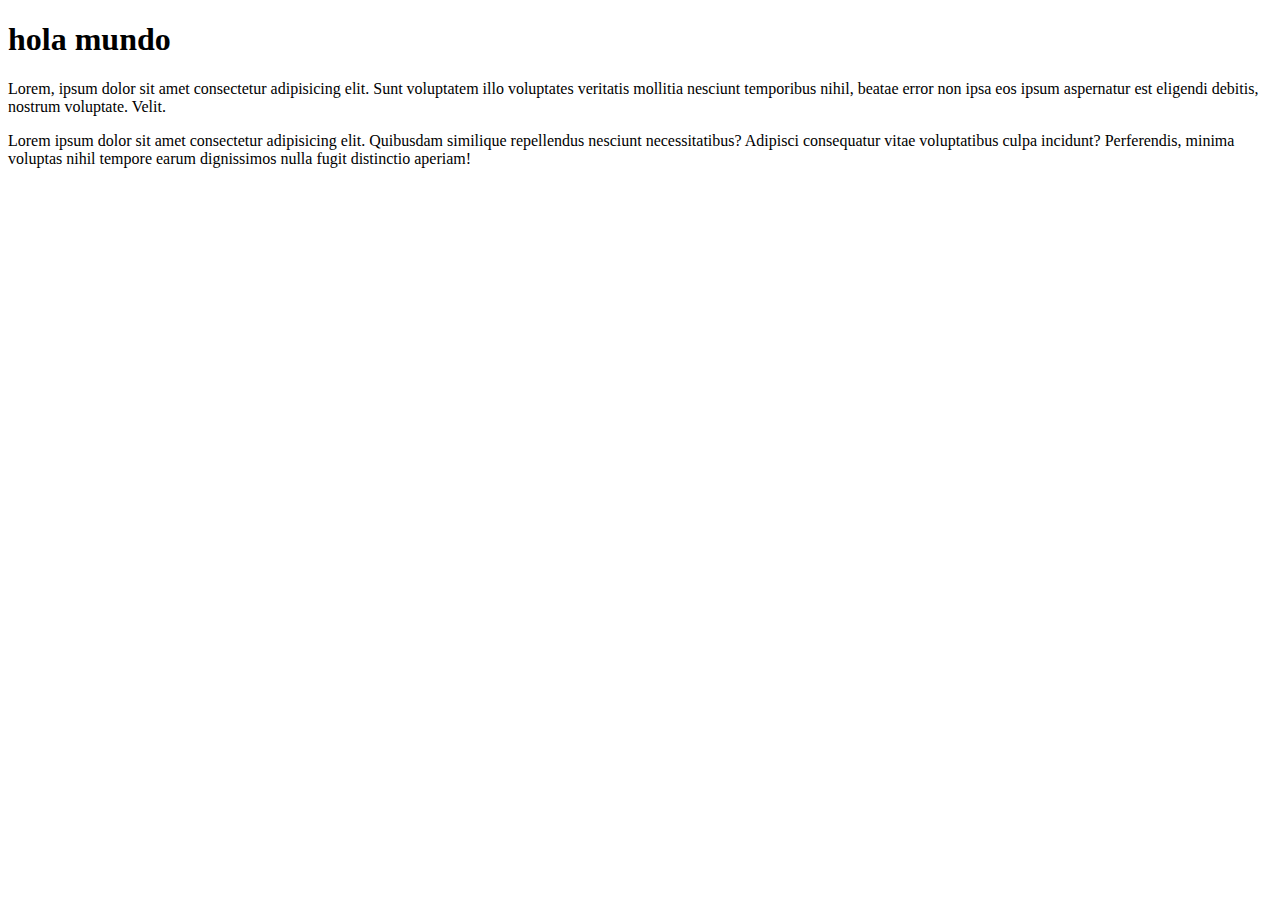
<file: Proyecto 1/clase 9 git/index.html>
<!DOCTYPE html>
<html lang="en">
<head>
    <meta charset="UTF-8">
    <meta http-equiv="X-UA-Compatible" content="IE=edge">
    <meta name="viewport" content="width=device-width, initial-scale=1.0">
    <title>Clase 9</title>
</head>
<body>
    <h1>hola mundo</h1>
        <p>Lorem, ipsum dolor sit amet consectetur adipisicing elit. Sunt voluptatem illo voluptates veritatis mollitia nesciunt temporibus nihil, beatae error non ipsa eos ipsum aspernatur est eligendi debitis, nostrum voluptate. Velit.</p>
        <p>Lorem ipsum dolor sit amet consectetur adipisicing elit. Quibusdam similique repellendus nesciunt necessitatibus? Adipisci consequatur vitae voluptatibus culpa incidunt? Perferendis, minima voluptas nihil tempore earum dignissimos nulla fugit distinctio aperiam!</p>
    
</body>
</html>
</file>
<file: Proyecto 1/clase 0/styles/style.css>
h1 {
    background-color: rgb(140, 22, 142);
    color: rgb(248, 252, 251);
    background-position: center;
    
}


img {
    background-position: center;
}
</file>
<file: Proyecto 1/clase 10 git/styles/style.css>
@import url('https://fonts.googleapis.com/css2?family=Nunito:ital,wght@0,200;0,300;0,400;0,500;0,600;0,700;0,800;0,900;1,200;1,300;1,400;1,500;1,600;1,700;1,800;1,900&family=Ubuntu:wght@300;400;700&display=swap');
*{
    margin: 0;
    padding: 0;
    box-sizing: border-box;
    font-family: 'Ubuntu', sans-serif;
}

.Menu  {
    list-style-type: none;
    background-color: rgb(149, 73, 140);
    padding-block: 10px;
    position: sticky;
    top: 0;

}

.menu__item {
    display: inline-block;
    margin-inline: 10px;
}

.menu__item a {
    color: black;
    text-decoration: none;
}

.menu__item.active  a,
.menu__item a:hover {
    text-decoration: underline double;
}

main {
    padding: 5px;
}

/*Cartas */
.Carta {
    width: 24%;
    background-color: rgb(140, 138, 140);
    padding: 10px;
    border-radius: 30px;
    display: inline-block;
    margin-inline: 1.5%;
    margin-block: 20px;
    text-align: center;
    height: 470px;
    overflow: auto;
    border: 3px solid rgb(23, 22, 22);
}
.Cartita__imagen {
    width: 90%;
}
.Cartita__titulo {
    font-size: 18px;
}
.Cartita__parrafo {
    font-size: 10%;


}

.Cartita__boton {
    background-color: rgb(142, 145, 152);
    border: none;
    padding: 10px;
    margin: 10px;
    border-radius: 10px;
}
.Cartita__imagen, 
.Cartita__titulo, 
.Cartita__parrafo{
    margin-bottom: 30px;
}
.whatsapp {
    position:fixed;
    bottom: 10px;
    right: 10px;
    width: 150px;



}
</file>
<file: Proyecto 1/clase 12/styles/styles.css>
@import url('https://fonts.googleapis.com/css2?family=Antonio:wght@100;200;300;400;500;600;700&family=Nunito:ital,wght@0,200;0,300;0,400;0,500;0,600;0,700;0,800;0,900;1,200;1,300;1,400;1,500;1,600;1,700;1,800;1,900&family=Ubuntu:wght@300;400;700&display=swap');

*{
    padding: 0;
    box-sizing: border-box;
    font-family: 'Antonio', sans-serif;
}
header{
    background-color: rgb(66, 192, 214);
    display: flex;
    gap: 20px;
    grid-gap: 20px;
}

.Logo {
    width: 100px;
    color: aqua;
}
.Naver{
    display: flex;
    align-items: center;
}
.menu{
    display: flex;
    list-style-type: none;
    gap: 10px;
    grid-gap: 10px;

}
.menu__item a{
    background: beige;
    border: 5px solid white;
    color: rgb(135, 112, 112);
    text-decoration: none;
    padding: 1rem;
    transition: all 2s;
}

.menu__item a:hover{
    background-color: rgb(157, 97, 152);
    color: rgb(123, 195, 195);
}
.menu__item:nth-child(2) a {
    background: rgb(182, 111, 111);
}


.menu__item.active a {
    text-decoration: underline  double;
}

.imagenprincipal{
    height: 80vh;
    background-image: url("../imagenes/curso-de-Programacion-Orientada-a-Objetos.jpg");
    background-repeat: no-repeat;
    background-size: cover;
    background-position: center center;
    display: flex;
    justify-content: center;
    align-items: center;
    flex-direction: column;
    padding-inline: 200px;
}

.imagenprincipal h2{
    color: rgb(18, 16, 16);
    background-color: #e9f0f2e8;
    padding-inline: 20px;
    border-color: black;
}
.imagenprincipal p{
    color: rgb(247, 247, 247);
    text-align: center;
}
.tarjetitas{
    padding: 60px;
    display: flex;
    gap: 30px;
}
.tarjetita {
    background-color: rgb(185, 144, 203);
    border-radius: 30px;
    overflow: hidden;
    display: flex;
    flex-direction: column;
    gap: 10px;
    flex: 1;
    border-color: black;

}
.tarjetita__imagen{
    max-width: 100%;
    border-bottom: red;
}

.Informacion{
    padding-inline: 60px;

}
h4{
    text-align: center;
}
button{
    background-color: rgb(131, 133, 133);
    align-items: center;
    display: flex;
    flex-direction: column;
    overflow: hidden;
    padding: 10px;
    border-radius: 30px;
}

.pie {
    background-color: rgb(102, 144, 140);
    color: rgb(19, 19, 19);
    padding-block: 20px;
    text-align: center;
    display: flex;
    justify-content: space-around;
}

.tarjetitados{
    flex: 1s;
}
</file>
<file: Proyecto 1/clase 3/styles/style.css>
@import url('https://fonts.googleapis.com/css2?family=Nunito:ital,wght@0,200;0,300;0,400;0,500;0,600;0,700;0,800;0,900;1,200;1,300;1,400;1,500;1,600;1,700;1,800;1,900&display=swap');

*{
    margin: 0%;
    padding: 0%;
    font-family: 'Nunito', sans-serif;
}


.menu {
    list-style-type: none;
    font-weight: 900;
    font-size: 24px;
}

.menu li {
    display: inline;
    margin-right: 20px
}
.menu li a{
    color: red;

}
.Receta{
    list-style-position: inside;
}
.Caja{
    width: 100%;
    height: 90vh;
    background-color: rgb(201, 145, 145);
    margin: 20px 0px 20px 0;
    padding: 20px 0px 20px 0;

    background-image: url(./../imagenes/images.jpg);
    background-size: cover;
    background-repeat: no-repeat;
    background-position: center  center;
    background-attachment: fixed;

    border-radius: 30px;

}
.Caja p{
    text-align: center;
    line-height: 90px;
    text-decoration:underline double;
    w

}
</file>
<file: Proyecto 1/clase 4/styles/style.css>
@import url('https://fonts.googleapis.com/css2?family=Nunito:ital,wght@0,200;0,300;0,400;0,500;0,600;0,700;0,800;0,900;1,200;1,300;1,400;1,500;1,600;1,700;1,800;1,900&family=Ubuntu:wght@300;400;700&display=swap');
*{
    margin: 0;
    padding: 0;
    box-sizing: border-box;
    font-family: 'Ubuntu', sans-serif;
}

.Menu  {
    list-style-type: none;
    background-color: rgb(149, 73, 140);
    padding-block: 10px;
    position: sticky;
    top: 0;

}

.menu__item {
    display: inline-block;
    margin-inline: 10px;
}

.menu__item a {
    color: black;
    text-decoration: none;
}

.menu__item.active  a,
.menu__item a:hover {
    text-decoration: underline double;
}

main {
    padding: 5px;
}

/*Cartas */
.Carta {
    width: 24%;
    background-color: rgb(140, 138, 140);
    padding: 10px;
    border-radius: 30px;
    display: inline-block;
    margin-inline: 1.5%;
    margin-block: 20px;
    text-align: center;
    height: 470px;
    overflow: auto;
    border: 3px solid rgb(23, 22, 22);
}
.Cartita__imagen {
    width: 90%;
}
.Cartita__titulo {
    font-size: 18px;
}
.Cartita__parrafo {
    font-size: 10%;


}

.Cartita__boton {
    background-color: rgb(142, 145, 152);
    border: none;
    padding: 10px;
    margin: 10px;
    border-radius: 10px;
}
.Cartita__imagen, 
.Cartita__titulo, 
.Cartita__parrafo{
    margin-bottom: 30px;
}
.whatsapp {
    position:fixed;
    bottom: 10px;
    right: 10px;
    width: 150px;



}
</file>
<file: Proyecto 1/clase 6/styles/index.css>
*{
    margin: 0;
    padding: 0;
    box-sizing: border-box;
}

.Contenedor {
    border: 4px solid blue;
    width: 800px;
    height: 400px;
    display: grid;
    grid-template-columns: repeat(4,1fr);
    grid-template-rows: 1fr 1fr 1fr;
    grid-template-areas:
        "caja2 caja3 caja1 caja1"
        "caja2 caja3 caja4 caja5"
        "caja6 caja6 caja4 caja5";

}
.Caja{
    border: 1px solid red;
}

.caja1 {
    grid-area: caja1;
}

.caja2 {
    grid-area: caja2;
}

.caja3 {
    grid-area: caja3;
}

.caja4 {
    grid-area: caja4;
}

.caja5 {
    grid-area: caja5;
}

.caja6 {
    grid-area: caja6;
}
</file>
<file: Proyecto 1/clase 8/style/style.css>
*{
    padding: 0;
    margin: 0;
    box-sizing: border-box;
}

body{
    min-height: 100vh;
    padding: 2rem;
    display: flex;
    flex-direction: column;
    align-items: center;
    gap: 2rem;
}
.cajitas{
    display: flex;
    flex-direction: column;
    gap: 1rem;
    padding: 1rem;
    width: 900px;
    background-color: rgb(127, 176, 176);
}

.cajita{
    width: 100px;
    height: 100px;
    background-color: rgb(20, 73, 116);
    display: grid;
    place-items: center;
}

.tarjetitas{
    display: flex;
    width: 1100px;
    gap: 3rem;
}

.tarjetita{
    flex-basis: 100%;
    display: flex;
    flex-direction: column;
    background-color: rgb(122, 115, 106);
}

.info {
    display: flex;
    flex-direction: column;
    gap: 1rem;
    padding: 2rem;
}

.tarjetitas img{
    max-width: 100%;
}





.cajita{
    transition-property: all;
    transition-duration: 3s;
    transition-delay: 0s;
    transition-timing-function: cubic-bezier(.12,.43,.92,.1,.3);
    
}

.cajita1:hover{
    width: 100%;
    background-color: rgb(182, 224, 209);
}
.cajita2{
    animation-name: cajita2Movimiento;
    animation-duration: 2s;
    animation-delay: 0s;
    animation-iteration-count: 4;
    animation-timing-function: ease-in-out;
    animation-direction: alternate;
}

@keyframes cajita2Movimiento{
    from{
        width: 300px;
        background-color: rgb(214, 250, 238);
    }
    to{
        width: 100%;
        background-color: rgb(216, 235, 215);
    }
        
}

.cajita3 {
    background: rgb(6, 86, 59);
    background: linear-gradient(106deg rgb(78, 21, 178) 3s, rgb(27, 98, 157)44s rgba(red, green, blue, alpha));
}

.cajita{
    background-image: linear-gradient(to top, #0c446b 0%, #c971b8 100%);
}


.cajita3{
    transition: transform 1s;
}

.cajita3:hover{
    transform: rotate(140deg) scale(2) skew(30deg);
}

.tarjetita{
    transition: all -3s;
    
  
}

.tarjetita:hover{
    transform: scale(1.1) translateY(-40px);
    box-shadow: rgb(59, 59, 92) 0px 0px 0px 2px inset, rgb(255, 255, 255) 10px -10px 0px -3px, rgb(31, 193, 27) 10px -10px, rgb(255, 255, 255) 20px -20px 0px -3px, rgb(255, 217, 19) 20px -20px, rgb(255, 255, 255) 30px -30px 0px -3px, rgb(255, 156, 85) 30px -30px, rgb(255, 255, 255) 40px -40px 0px -3px, rgb(255, 85, 85) 40px -40px;
}
.cajita3{
    -webkit-animation: roll-in-left -6s ease-out both;
    animation: roll-in-left 0s ease-out both;
    animation-delay: 8s;}

.Cajita4{
    -webkit-animation: roll-in-left -6s ease-out both;
    animation: roll-in-left 0s ease-out both;
    animation-delay: 8s;
    transition: all -3s;

}





@-webkit-keyframes extend {
    0% {
        width: 600px;
        height: 200px;
        border-radius: 100px;
        } 10% {
        width: 610px;
        height: 210px;
        background: #fff;
        margin-left: - 5px;
        margin-top: - 5px;
        } 20% {
        width: 600px;
        height: 200px;
        background: #6fb07f;
        margin-left: 0px;
        margin-top: 0px;
        } 100% {
        width: 200px;
        height: 200px;
        border-radius: 100px;
        margin-left: 190px;
        background: #6fb07f;
        }
    }
</file>
